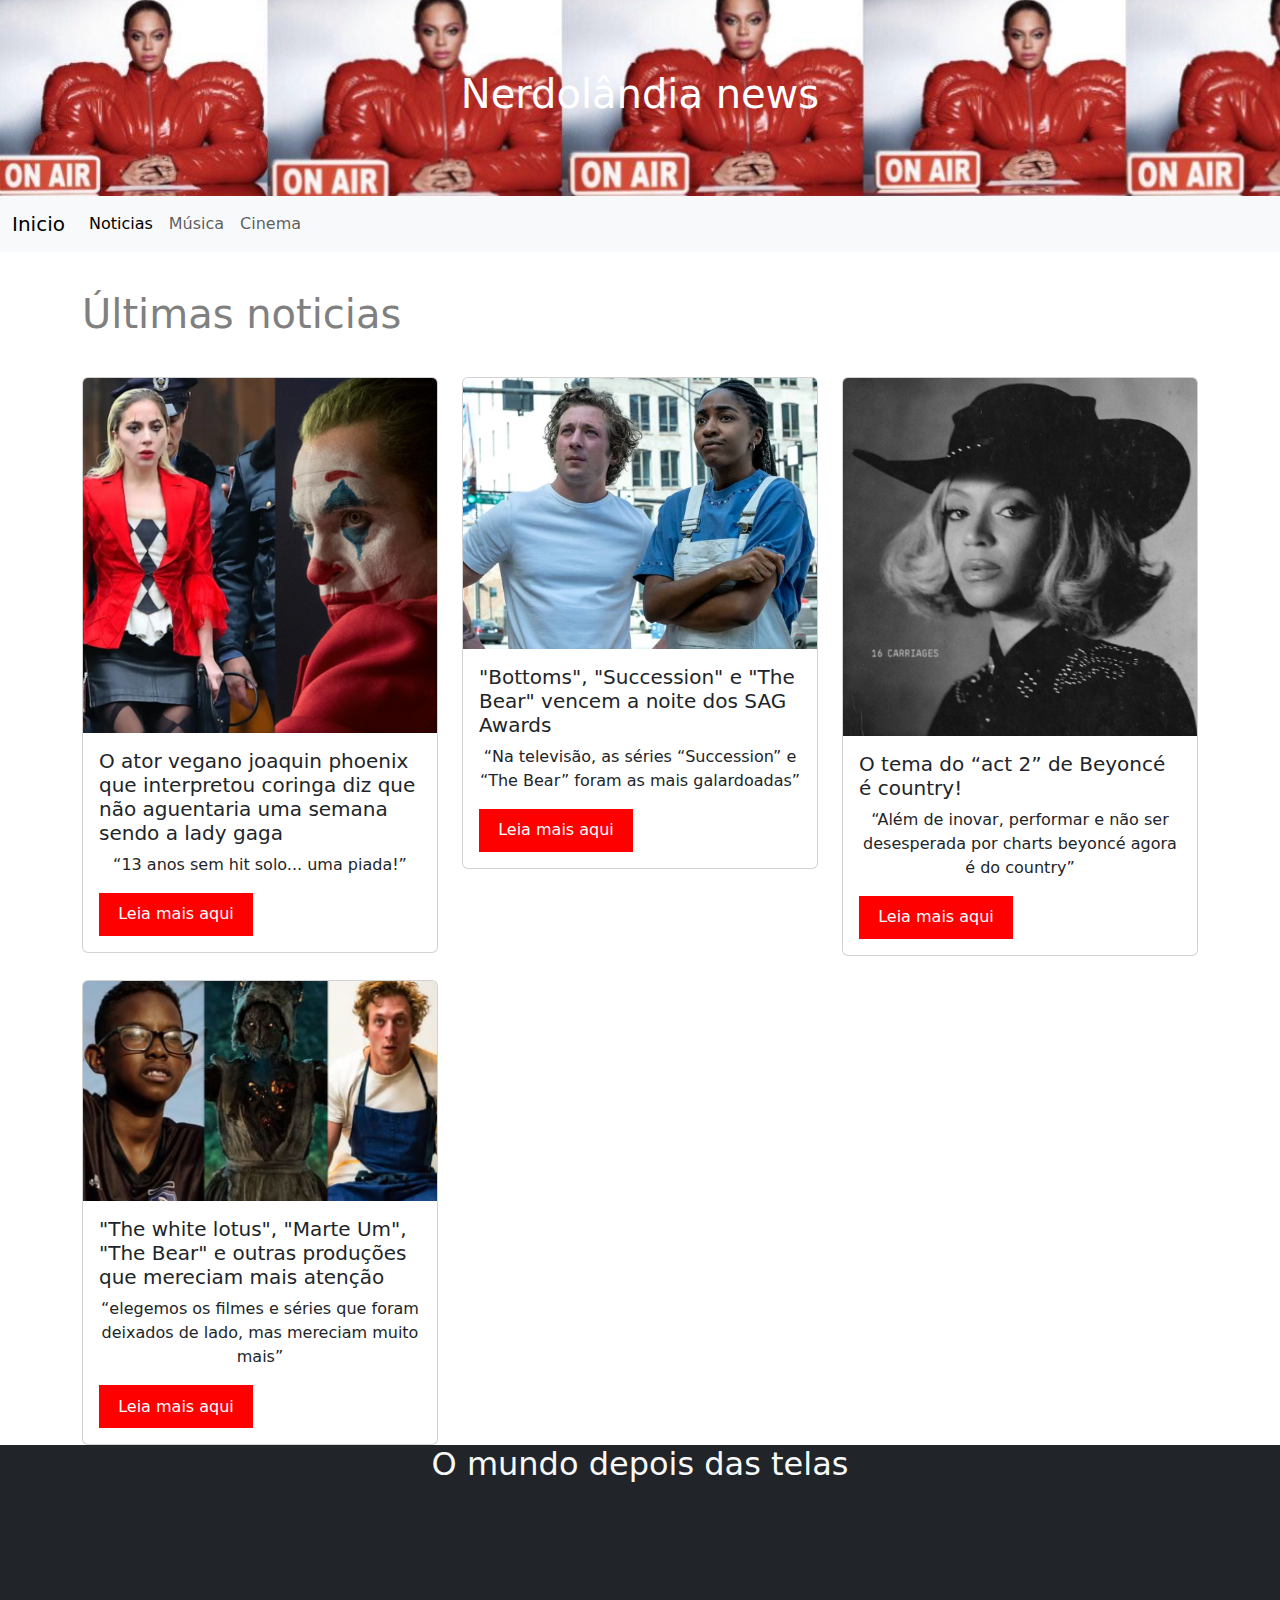
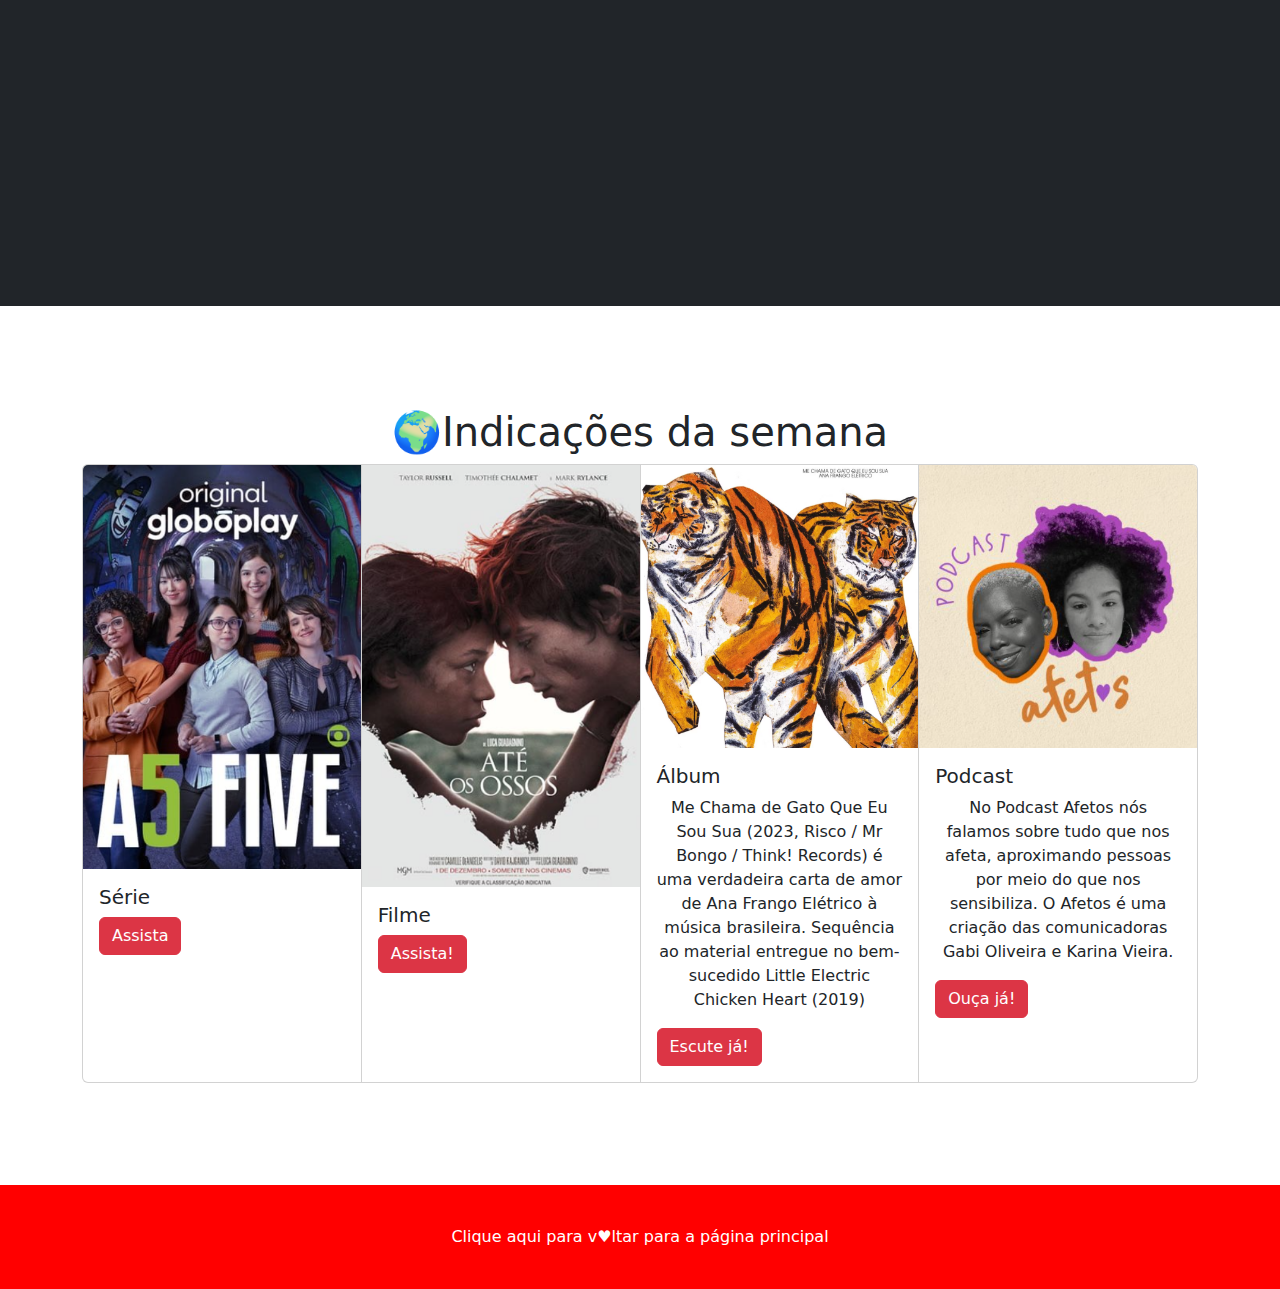
<file: index.html>
<!DOCTYPE html>
<html lang="en">

<head>
    <meta charset="UTF-8">
    <meta name="viewport" content="width=device-width>, initial-scale=1.0">
    <title>Portal Multiverso</title>
    <link rel="stylesheet" href="/css/style.css">
    <link href="https://cdn.jsdelivr.net/npm/bootstrap@5.3.3/dist/css/bootstrap.min.css" rel="stylesheet"
        integrity="sha384-QWTKZyjpPEjISv5WaRU9OFeRpok6YctnYmDr5pNlyT2bRjXh0JMhjY6hW+ALEwIH" crossorigin="anonymous">

</head>

<body>

    <header class="header-banner">
        <h1 class="titulo-principal">Nerdolândia news</h1>
    </header>

    <nav class="navbar navbar-expand-lg bg-body-tertiary">
        <div class="container-fluid">
            <a class="navbar-brand" href="index.html">Inicio</a>
            <button class="navbar-toggler" type="button" data-bs-toggle="collapse" data-bs-target="#navbarNavAltMarkup"
                aria-controls="navbarNavAltMarkup" aria-expanded="false" aria-label="Toggle navigation">
                <span class="navbar-toggler-icon"></span>
            </button>
            <div class="collapse navbar-collapse" id="navbarNavAltMarkup">
                <div class="navbar-nav">
                    <a class="nav-link active" aria-current="page" href="index.html">Noticias</a>
                    <a class="nav-link" href="musica.html">Música</a>
                    <a class="nav-link" href="cinema.html">Cinema</a>
                </div>
            </div>
        </div>
    </nav>

    <main>

        <aside class="container">
            <h1 class="titulo-noticias">Últimas noticias</h1>
        </aside>


        <div class="container">

            <div class="row row-cols-1 row-cols-md-3 g-4">
                <div class="col">
                    <div class="card">
                        <img src="img/gaga.png" class="card-img-top" alt="...">
                        <div class="card-body">
                            <h5 class="card-title">O ator vegano joaquin phoenix que interpretou coringa diz que não
                                aguentaria uma semana sendo a lady gaga </h5>
                            <p class="card-text">“13 anos sem hit solo... uma piada!”</p>
                            <a href="noticia1.html">
                                <button class="btn-sm">Leia mais aqui</button></a>

                        </div>
                    </div>
                </div>

                <div class="col">
                    <div class="card">
                        <img src="img/thebear.png" class="card-img-top" alt="...">
                        <div class="card-body">
                            <h5 class="card-title">"Bottoms", "Succession" e "The Bear" vencem a noite dos SAG Awards
                            </h5>
                            <p class="card-text">“Na televisão, as séries “Succession” e “The Bear” foram as mais
                                galardoadas”</p>
                            <a href="noticia2.html"><button>Leia mais aqui</button></a>

                        </div>
                    </div>
                </div>


                <div class="col">
                    <div class="card">
                        <img src="img/act2.png" class="card-img-top" alt="...">
                        <div class="card-body">
                            <h5 class="card-title">O tema do “act 2” de Beyoncé é country!</h5>
                            <p class="card-text">“Além de inovar, performar e não ser desesperada por charts beyoncé
                                agora é do country”</p>
                            <a href="noticia3.html"><button>Leia mais aqui</button></a>

                        </div>
                    </div>
                </div>


                <div class="col">
                    <div class="card">
                        <img src="img/marteum.png" class="card-img-top" alt="...">
                        <div class="card-body">
                            <h5 class="card-title">"The white lotus", "Marte Um", "The Bear" e outras produções que mereciam mais atenção</h5>
                            <p class="card-text">“elegemos os filmes e séries que foram deixados de lado, mas mereciam muito mais”</p>
                            <a href="noticia4.html"><button>Leia mais aqui</button></a>

                        </div>
                    </div>
                </div>
            </div>
        </div>

        <div class="container-fluid  bg-dark">
            <h2 class="text-center text-light">O mundo depois das telas</h2>
            <div class="iframe-container">
                <iframe width="702" height="395" src="https://www.youtube.com/embed/swWJVBY_1Cc" title="O Mundo Depois de Nós: Telas, Cinismo e o FIM DO MUNDO" frameborder="0" allow="accelerometer; autoplay; clipboard-write; encrypted-media; gyroscope; picture-in-picture; web-share" allowfullscreen></iframe>
            </div>
        </div>

        <section class="container">
            <h1 class="text-center">🌍Indicações da semana</h1>

            <div class="card-group">

                <div class="card" style="width: 18rem;">
                    <img src="/img/as5ve.png" class="card-img-top" alt="...">
                    <div class="card-body">
                        <h5 class="card-title">Série</h5>
                        <a href="https://globoplay.globo.com/as-five/t/XNH9T9JnR8/" class="btn btn-danger">Assista</a>
                    </div>
                </div>

                <div class="card" style="width: 18rem;">
                    <img src="/img/bonesandall.png" class="card-img-top" alt="...">
                    <div class="card-body">
                        <h5 class="card-title">Filme</h5>
                        <a href="https://www.imdb.com/video/vi1343013401/?ref_=tt_vi_i_2" class="btn btn-danger">Assista!</a>
                    </div>
                </div>

                <div class="card" style="width: 18rem;">
                    <img src="/img/anaeletricchicken.png" class="card-img-top" alt="...">
                    <div class="card-body">
                        <h5 class="card-title">Álbum</h5>
                        <p>Me Chama de Gato Que Eu Sou Sua (2023, Risco / Mr Bongo / Think! Records) é uma verdadeira carta de amor de Ana Frango Elétrico à música brasileira. Sequência ao material entregue no bem-sucedido Little Electric Chicken Heart (2019)</p>
                        <a href="https://anafrangoeletrico.bandcamp.com/album/me-chama-de-gato-que-eu-sou-sua" class="btn btn-danger">Escute já!</a>
                    </div>
                </div>

                <div class="card" style="width: 18rem;">
                    <img src="/img/afetos.png" class="card-img-top" alt="...">
                    <div class="card-body">
                        <h5 class="card-title">Podcast</h5>
                        <p>No Podcast Afetos nós falamos sobre tudo que nos afeta, aproximando pessoas por meio do que nos sensibiliza. O Afetos é uma criação das comunicadoras Gabi Oliveira e Karina Vieira.</p>
                        <a href="https://open.spotify.com/show/3cEqpvXRLIyOZXAJTOERBR" class="btn btn-danger">Ouça já!</a>
                    </div>
                </div>
            </div>

        </section>

    </main>

    <footer> <a href="index.html">Clique aqui para v♥ltar para a página principal</a> </footer>

    <script src="https://cdn.jsdelivr.net/npm/bootstrap@5.3.3/dist/js/bootstrap.bundle.min.js"
        integrity="sha384-YvpcrYf0tY3lHB60NNkmXc5s9fDVZLESaAA55NDzOxhy9GkcIdslK1eN7N6jIeHz"
        crossorigin="anonymous"></script>
</body>

</html>
</file>
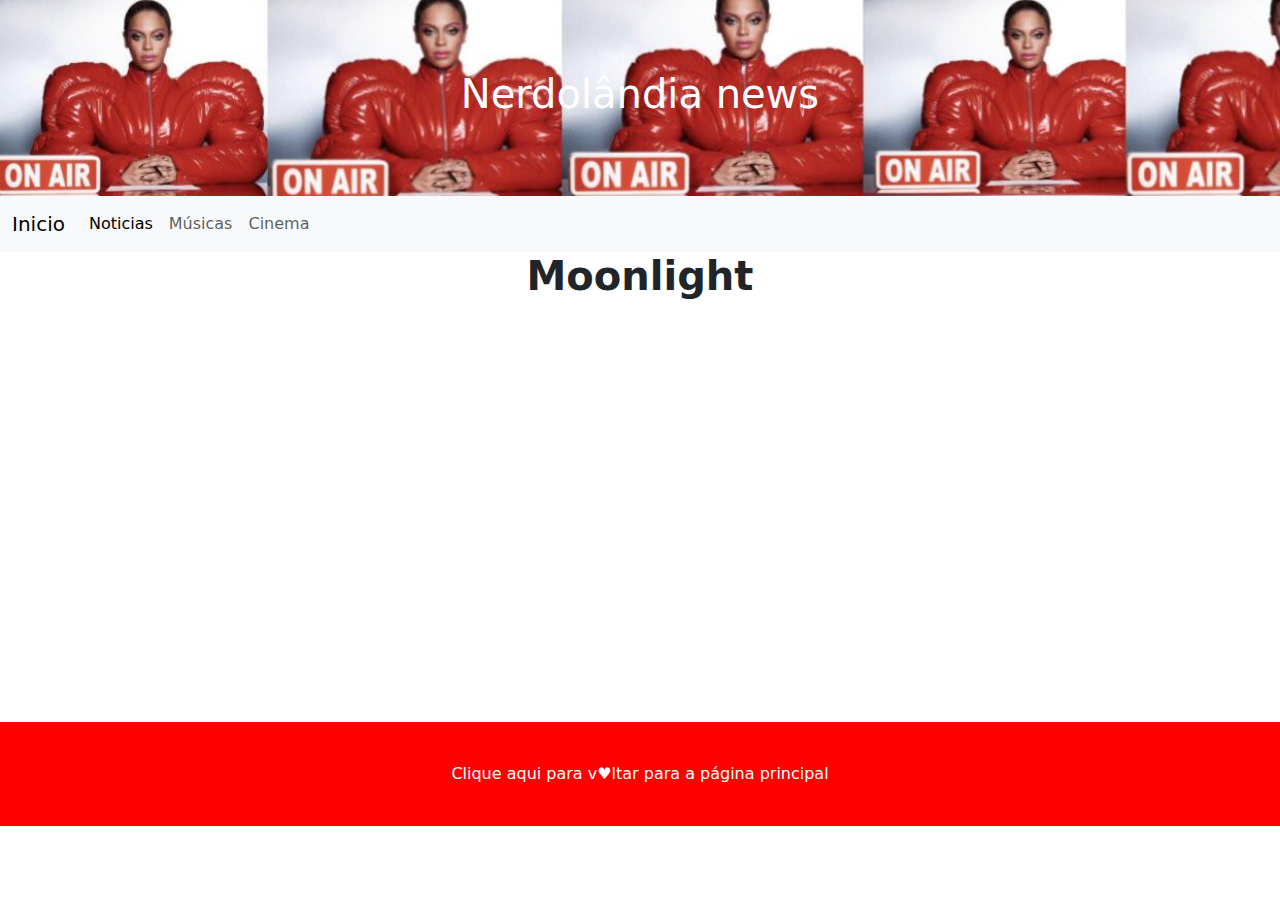
<file: cinema.html>
<!DOCTYPE html>
<html lang="en">
<head>
    <meta charset="UTF-8">
    <meta name="viewport" content="width=device-width, initial-scale=1.0">
    <title>Musica</title>
    <link rel="stylesheet" href="/css/style.css">
    <link href="https://cdn.jsdelivr.net/npm/bootstrap@5.3.3/dist/css/bootstrap.min.css" rel="stylesheet">
</head>
<body>
    <header class="header-banner">
        <h1 class="titulo-principal">Nerdolândia news</h1>
    </header>

    <nav class="navbar navbar-expand-lg bg-body-tertiary">
        <div class="container-fluid">
            <a class="navbar-brand" href="index.html">Inicio</a>
            <button class="navbar-toggler" type="button" data-bs-toggle="collapse" data-bs-target="#navbarNavAltMarkup"
                aria-controls="navbarNavAltMarkup" aria-expanded="false" aria-label="Toggle navigation">
                <span class="navbar-toggler-icon"></span>
            </button>
            <div class="collapse navbar-collapse" id="navbarNavAltMarkup">
                <div class="navbar-nav">
                    <a class="nav-link active" aria-current="page" href="index.html">Noticias</a>
                    <a class="nav-link" href="musica.html">Músicas</a>
                    <a class="nav-link" href="cinema.html">Cinema</a>
                </div>
            </div>
        </div>
    </nav>

    <main class="container">
        <h1 class="text-center fw-bold">Moonlight</h1>
        <div class="iframe-container">
            <iframe width="702" height="395" src="https://www.youtube.com/embed/9NJj12tJzqc" title="Moonlight | Official Trailer HD | A24" frameborder="0" allow="accelerometer; autoplay; clipboard-write; encrypted-media; gyroscope; picture-in-picture; web-share" allowfullscreen></iframe>
        </div>
    </main>


    <footer> <a href="index.html">Clique aqui para v♥ltar para a página principal</a> </footer>
</body>
</html>
</file>
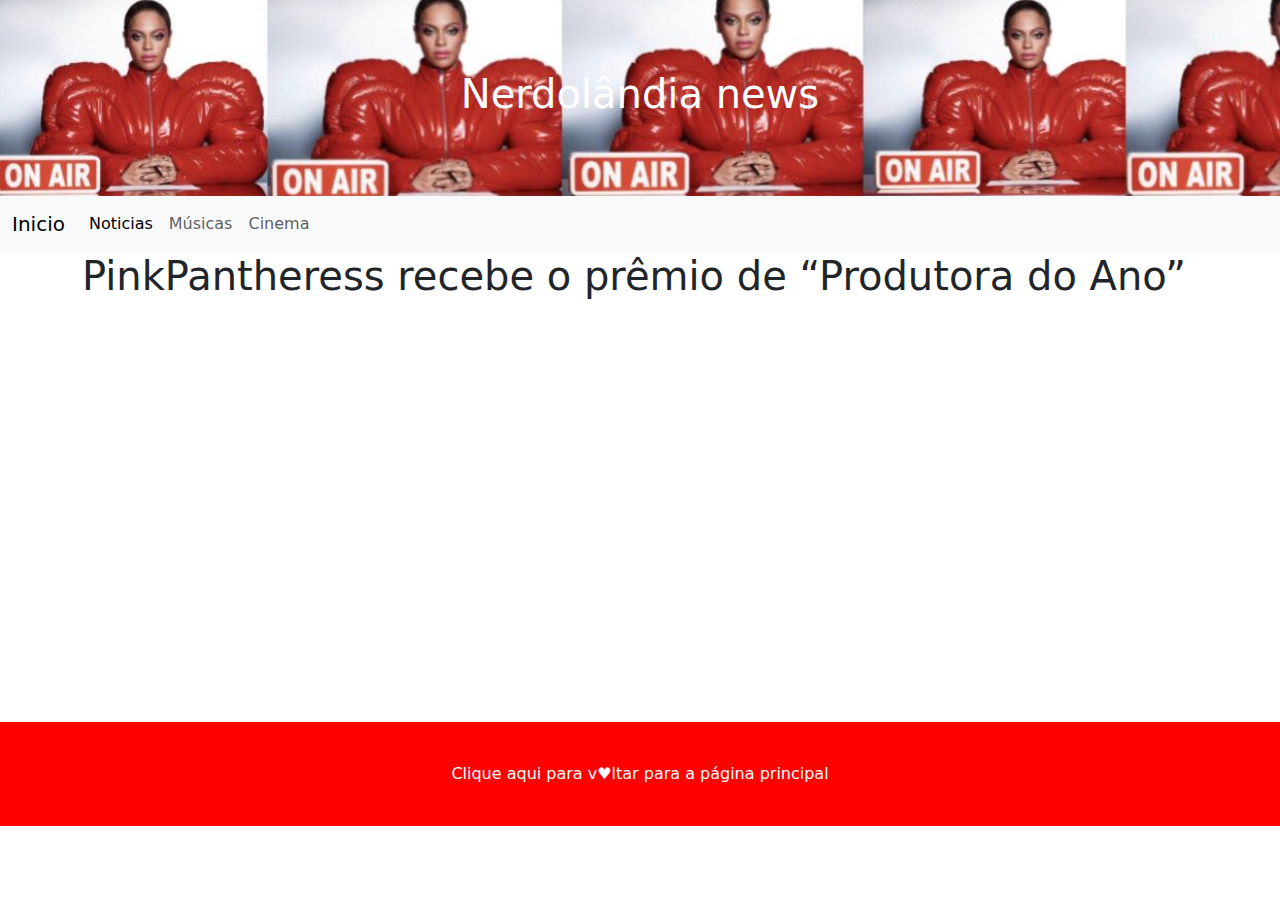
<file: musica.html>
<!DOCTYPE html>
<html lang="en">
<head>
    <meta charset="UTF-8">
    <meta name="viewport" content="width=device-width, initial-scale=1.0">
    <title>Musica</title>
    <link rel="stylesheet" href="/css/style.css">
    <link href="https://cdn.jsdelivr.net/npm/bootstrap@5.3.3/dist/css/bootstrap.min.css" rel="stylesheet">
</head>
<body>
    <header class="header-banner">
        <h1 class="titulo-principal">Nerdolândia news</h1>
    </header>

    <nav class="navbar navbar-expand-lg bg-body-tertiary">
        <div class="container-fluid">
            <a class="navbar-brand" href="index.html">Inicio</a>
            <button class="navbar-toggler" type="button" data-bs-toggle="collapse" data-bs-target="#navbarNavAltMarkup"
                aria-controls="navbarNavAltMarkup" aria-expanded="false" aria-label="Toggle navigation">
                <span class="navbar-toggler-icon"></span>
            </button>
            <div class="collapse navbar-collapse" id="navbarNavAltMarkup">
                <div class="navbar-nav">
                    <a class="nav-link active" aria-current="page" href="index.html">Noticias</a>
                    <a class="nav-link" href="musica.html">Músicas</a>
                    <a class="nav-link" href="cinema.html">Cinema</a>
                </div>
            </div>
        </div>
    </nav>

    <main class="container">
        <h1>PinkPantheress recebe o prêmio de “Produtora do Ano”</h1>
        <div class="iframe-container">
            <iframe width="702" height="395" src="https://www.youtube.com/embed/oftolPu9qp4" title="PinkPantheress, Ice Spice - Boy’s a liar Pt. 2 (Official Video)" frameborder="0" allow="accelerometer; autoplay; clipboard-write; encrypted-media; gyroscope; picture-in-picture; web-share" allowfullscreen></iframe>
        </div>
    </main>


    <footer> <a href="index.html">Clique aqui para v♥ltar para a página principal</a> </footer>
</body>
</html>
</file>
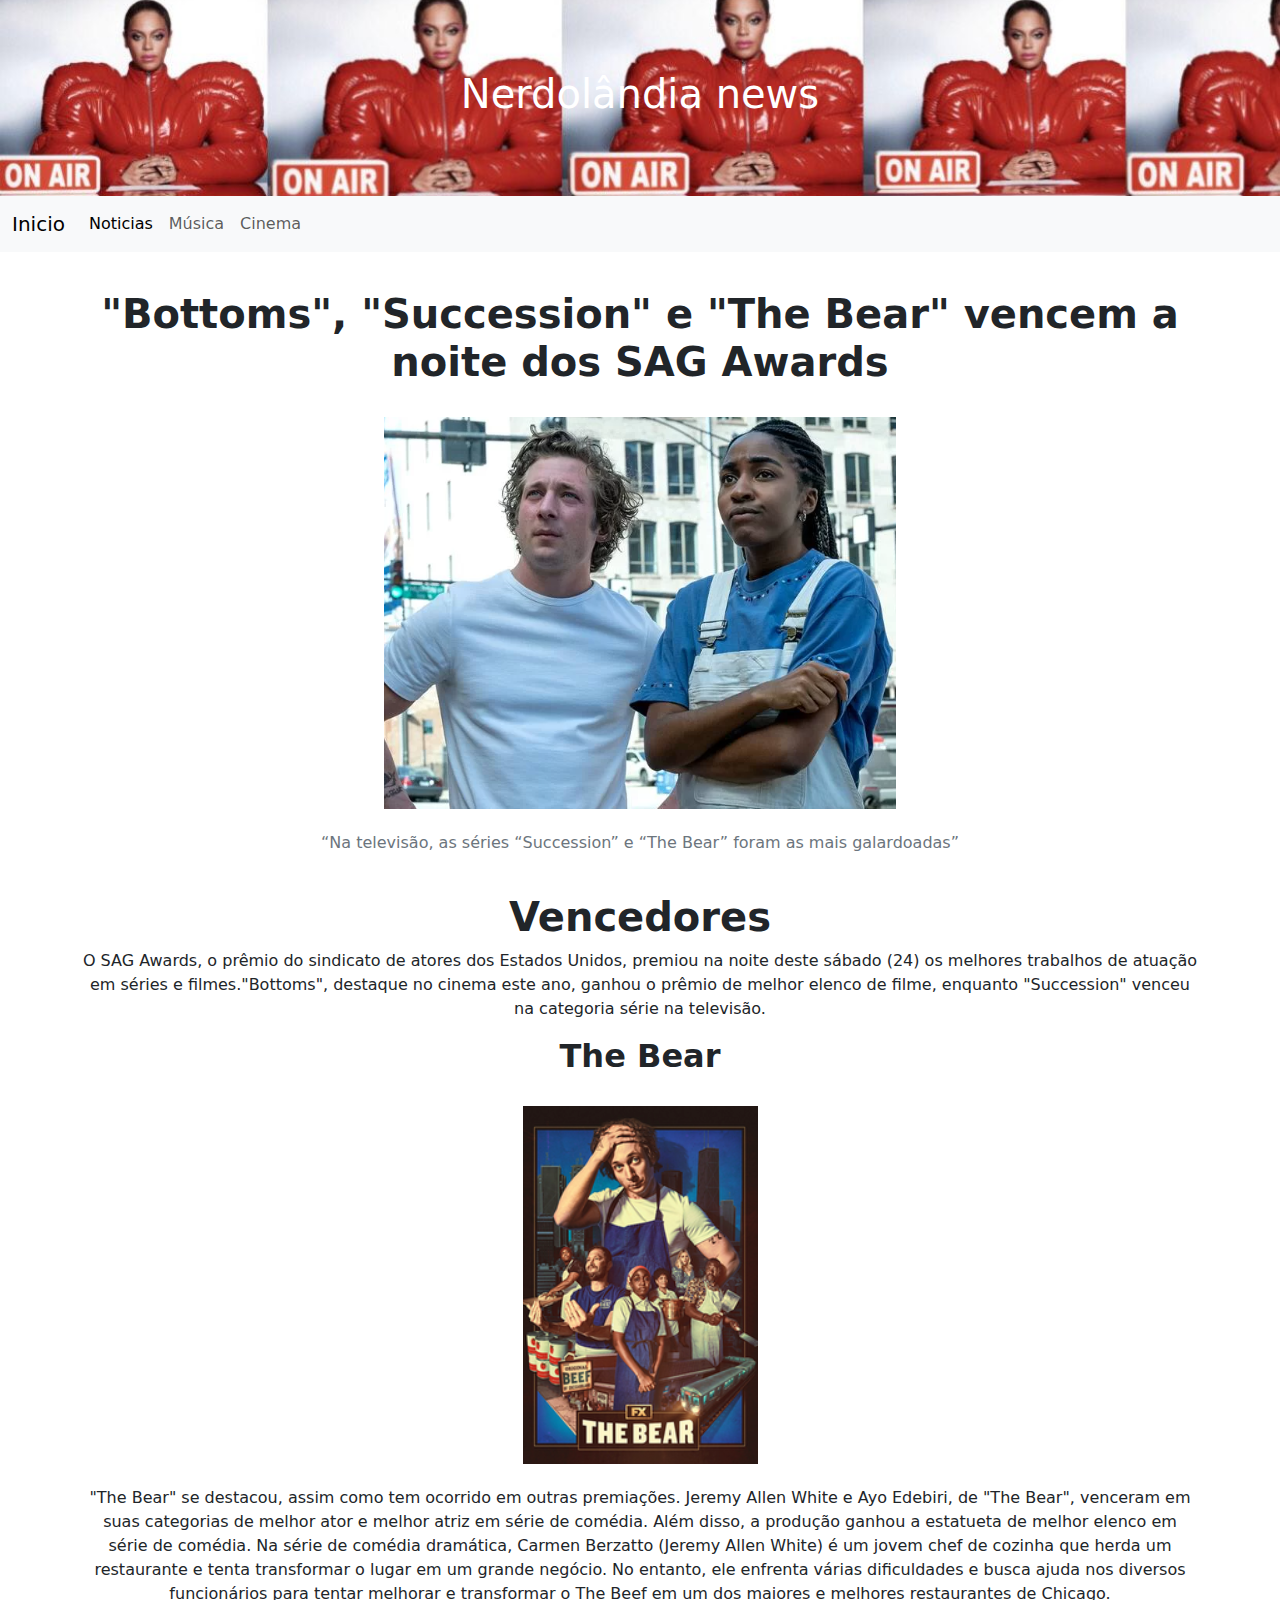
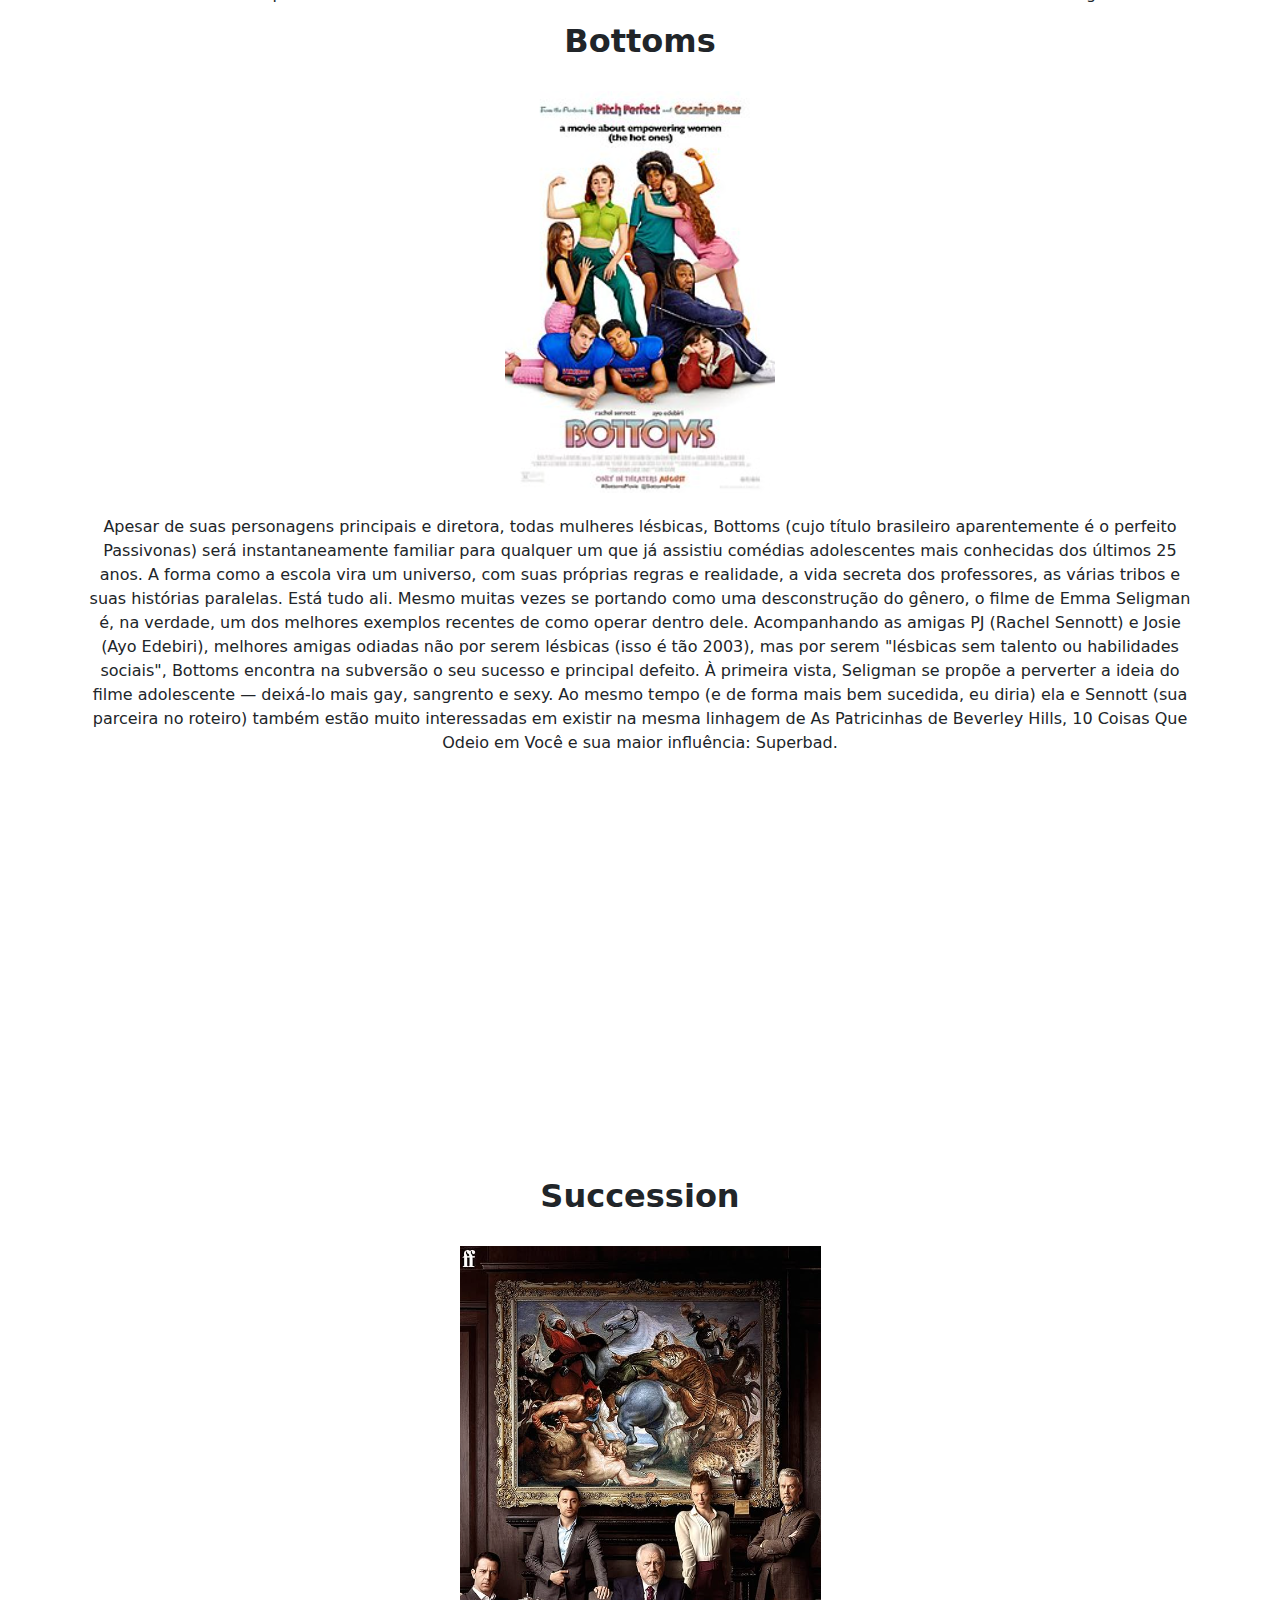
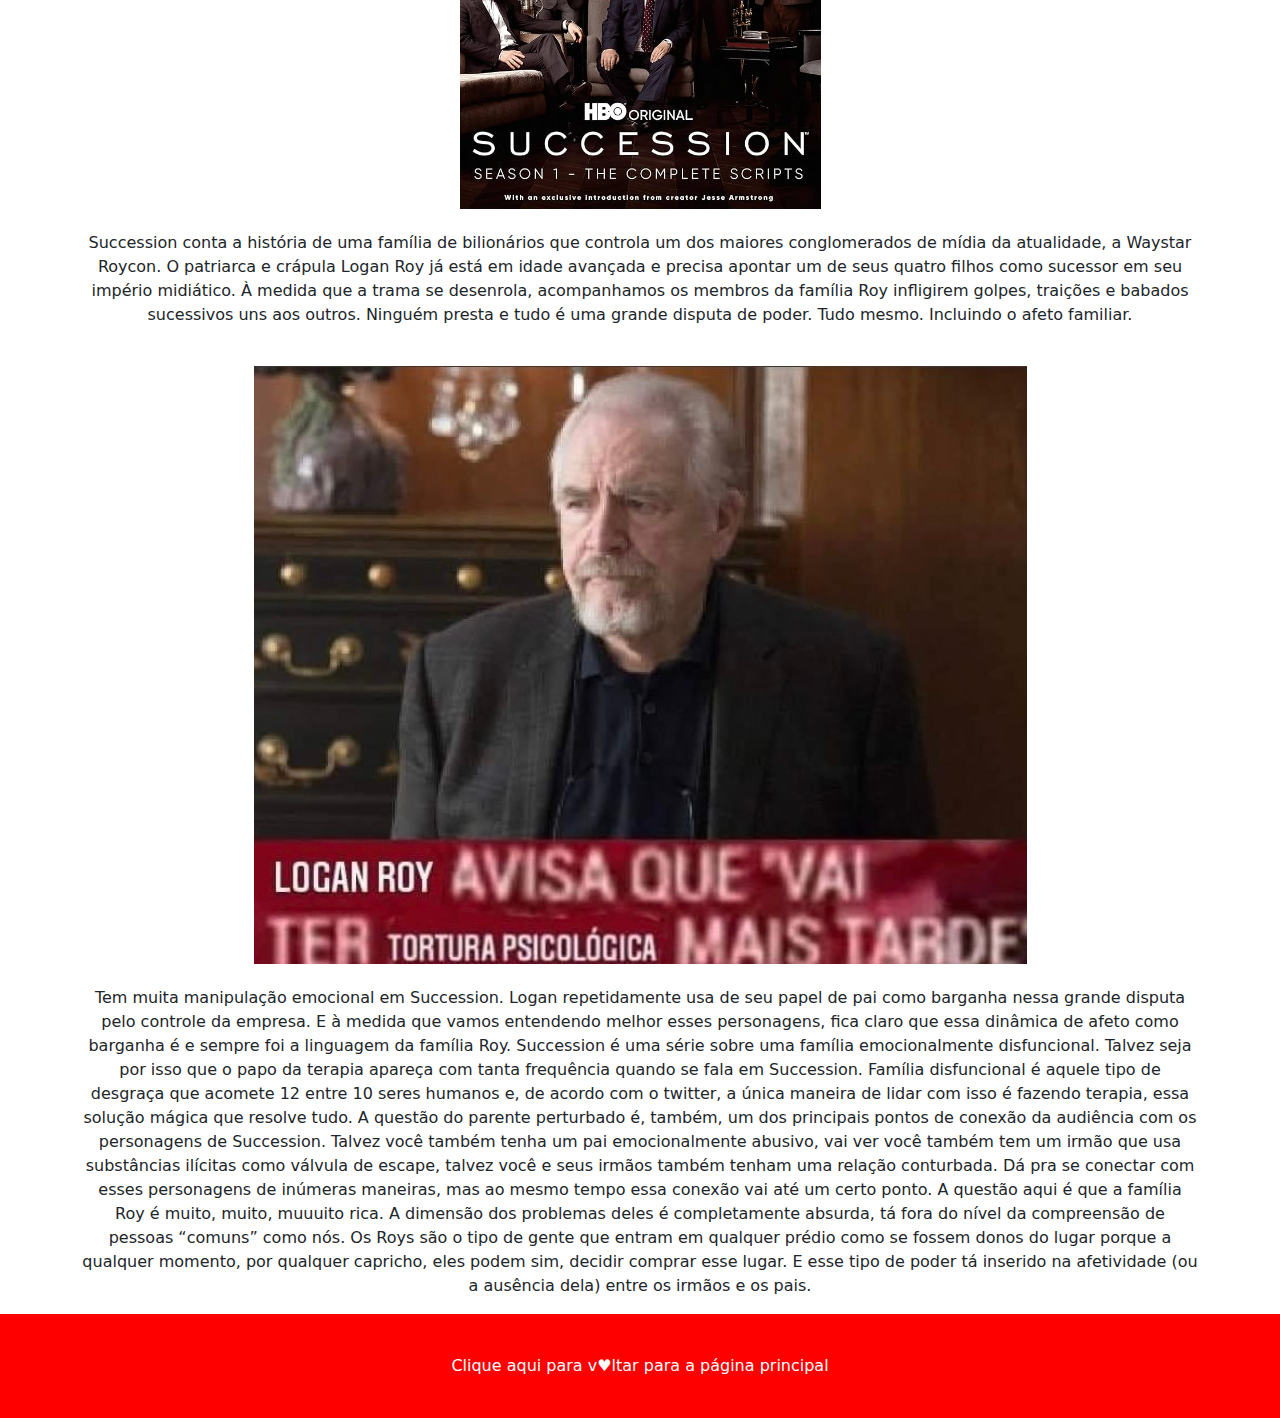
<file: noticia2.html>
<!DOCTYPE html>
<html lang="en">
<head>
    <meta charset="UTF-8">
    <meta name="viewport" content="width=[device-width], initial-scale=1.0">
    <title>"Oppenheimer", "Succession" e "The Bear" vencem a noite dos SAG Awards</title>
    <link rel="stylesheet" href="/css/style.css">
    <link href="https://cdn.jsdelivr.net/npm/bootstrap@5.3.3/dist/css/bootstrap.min.css" rel="stylesheet"
    integrity="sha384-QWTKZyjpPEjISv5WaRU9OFeRpok6YctnYmDr5pNlyT2bRjXh0JMhjY6hW+ALEwIH" crossorigin="anonymous">

</head>
<body>
    <header class="header-banner">
        <h1 class="titulo-principal">Nerdolândia news</h1>
    </header>

    <nav class="navbar navbar-expand-lg bg-body-tertiary">
        <div class="container-fluid">
            <a class="navbar-brand" href="index.html">Inicio</a>
            <button class="navbar-toggler" type="button" data-bs-toggle="collapse" data-bs-target="#navbarNavAltMarkup"
                aria-controls="navbarNavAltMarkup" aria-expanded="false" aria-label="Toggle navigation">
                <span class="navbar-toggler-icon"></span>
            </button>
            <div class="collapse navbar-collapse" id="navbarNavAltMarkup">
                <div class="navbar-nav">
                    <a class="nav-link active" aria-current="page" href="index.html">Noticias</a>
                    <a class="nav-link" href="musica.html">Música</a>
                    <a class="nav-link" href="cinema.html">Cinema</a>
                </div>
            </div>
        </div>
    </nav>

    <aside class="container">
        <h1 class="text-center fw-bold">"Bottoms", "Succession" e "The Bear" vencem a noite dos SAG Awards</h1>
        <div class="coringa-image">
            <img src="img/thebear.png">
        </div>
        <p class="text-center text-secondary">“Na televisão, as séries “Succession” e “The Bear” foram as mais galardoadas”</p>
    </aside>

    <main class="container">
        <div>
            <h1 class="text-center fw-bold">Vencedores</h1>
            <p>O SAG Awards, o prêmio do sindicato de atores dos Estados Unidos, premiou na noite deste sábado (24) os melhores trabalhos de atuação em séries e filmes."Bottoms", destaque no cinema este ano, ganhou o prêmio de melhor elenco de filme, enquanto "Succession" venceu na categoria série na televisão.</p>
        </div>

        <div>
            <h2 class="text-center fw-bold">The Bear</h2>
            <div class="coringa-image">
                <img src="img/tbear.png">
            </div>
            <p class="text-center">"The Bear" se destacou, assim como tem ocorrido em outras premiações. Jeremy Allen White e Ayo Edebiri, de "The Bear", venceram em suas categorias de melhor ator e melhor atriz em série de comédia. Além disso, a produção ganhou a estatueta de melhor elenco em série de comédia.
                Na série de comédia dramática, Carmen Berzatto (Jeremy Allen White) é um jovem chef de cozinha que herda um restaurante e tenta transformar o lugar em um grande negócio. No entanto, ele enfrenta várias dificuldades e busca ajuda nos diversos funcionários para tentar melhorar e transformar o The Beef em um dos maiores e melhores restaurantes de Chicago.
            </p>
        </div>

        <div>
            <h2 class="text-center fw-bold">Bottoms</h2>
            <div class="coringa-image">
                <img src="img/bottoms.png">
            </div>
                <p class="text-center">Apesar de suas personagens principais e diretora, todas mulheres lésbicas, Bottoms (cujo título brasileiro aparentemente é o perfeito Passivonas) será instantaneamente familiar para qualquer um que já assistiu comédias adolescentes mais conhecidas dos últimos 25 anos. A forma como a escola vira um universo, com suas próprias regras e realidade, a vida secreta dos professores, as várias tribos e suas histórias paralelas. Está tudo ali. Mesmo muitas vezes se portando como uma desconstrução do gênero, o filme de Emma Seligman é, na verdade, um dos melhores exemplos recentes de como operar dentro dele.
                Acompanhando as amigas PJ (Rachel Sennott) e Josie (Ayo Edebiri), melhores amigas odiadas não por serem lésbicas (isso é tão 2003), mas por serem "lésbicas sem talento ou habilidades sociais", Bottoms encontra na subversão o seu sucesso e principal defeito. À primeira vista, Seligman se propõe a perverter a ideia do filme adolescente — deixá-lo mais gay, sangrento e sexy. Ao mesmo tempo (e de forma mais bem sucedida, eu diria) ela e Sennott (sua parceira no roteiro) também estão muito interessadas em existir na mesma linhagem de As Patricinhas de Beverley Hills, 10 Coisas Que Odeio em Você e sua maior influência: Superbad.
            </p>
            <div class="iframe-container">
                <iframe width="702" height="395" src="https://www.youtube.com/embed/vH5NAahf76s" title="BOTTOMS | Official Red Band Trailer" frameborder="0" allow="accelerometer; autoplay; clipboard-write; encrypted-media; gyroscope; picture-in-picture; web-share" allowfullscreen></iframe>
            </div>
        </div>

        <div>
            <h2 class="text-center fw-bold">Succession</h2>
            <div class="coringa-image">
                <img src="img/succession.png">
            </div>
            <p class="text-center">Succession conta a história de uma família de bilionários que controla um dos maiores conglomerados de mídia da atualidade, a Waystar Roycon. O patriarca e crápula Logan Roy já está em idade avançada e precisa apontar um de seus quatro filhos como sucessor em seu império midiático. À medida que a trama se desenrola, acompanhamos os membros da família Roy infligirem golpes, traições e babados sucessivos uns aos outros. Ninguém presta e tudo é uma grande disputa de poder. Tudo mesmo. Incluindo o afeto familiar.</p>
            <div class="coringa-image">
                <img src="img/logan.jpg">
            </div>
            <p>Tem muita manipulação emocional em Succession. Logan repetidamente usa de seu papel de pai como barganha nessa grande disputa pelo controle da empresa. E à medida que vamos entendendo melhor esses personagens, fica claro que essa dinâmica de afeto como barganha é e sempre foi a linguagem da família Roy. Succession é uma série sobre uma família emocionalmente disfuncional.
                Talvez seja por isso que o papo da terapia apareça com tanta frequência quando se fala em Succession. Família disfuncional é aquele tipo de desgraça que acomete 12 entre 10 seres humanos e, de acordo com o twitter, a única maneira de lidar com isso é fazendo terapia, essa solução mágica que resolve tudo. 
            A questão do parente perturbado é, também, um dos principais pontos de conexão da audiência com os personagens de Succession. Talvez você também tenha um pai emocionalmente abusivo, vai ver você também tem um irmão que usa substâncias ilícitas como válvula de escape, talvez você e seus irmãos também tenham uma relação conturbada. Dá pra se conectar com esses personagens de inúmeras maneiras, mas ao mesmo tempo essa conexão vai até um certo ponto.

            A questão aqui é que a família Roy é muito, muito, muuuito rica. A dimensão dos problemas deles é completamente absurda, tá fora do nível da compreensão de pessoas “comuns” como nós. Os Roys são o tipo de gente que entram em qualquer prédio como se fossem donos do lugar porque a qualquer momento, por qualquer capricho, eles podem sim, decidir comprar esse lugar. E esse tipo de poder tá inserido na afetividade (ou a ausência dela) entre os irmãos e os pais. 
            </p>
        </div>
    </main>
    
    <footer> <a href="index.html">Clique aqui para v♥ltar para a página principal</a> </footer>
</body>
</html>
</file>
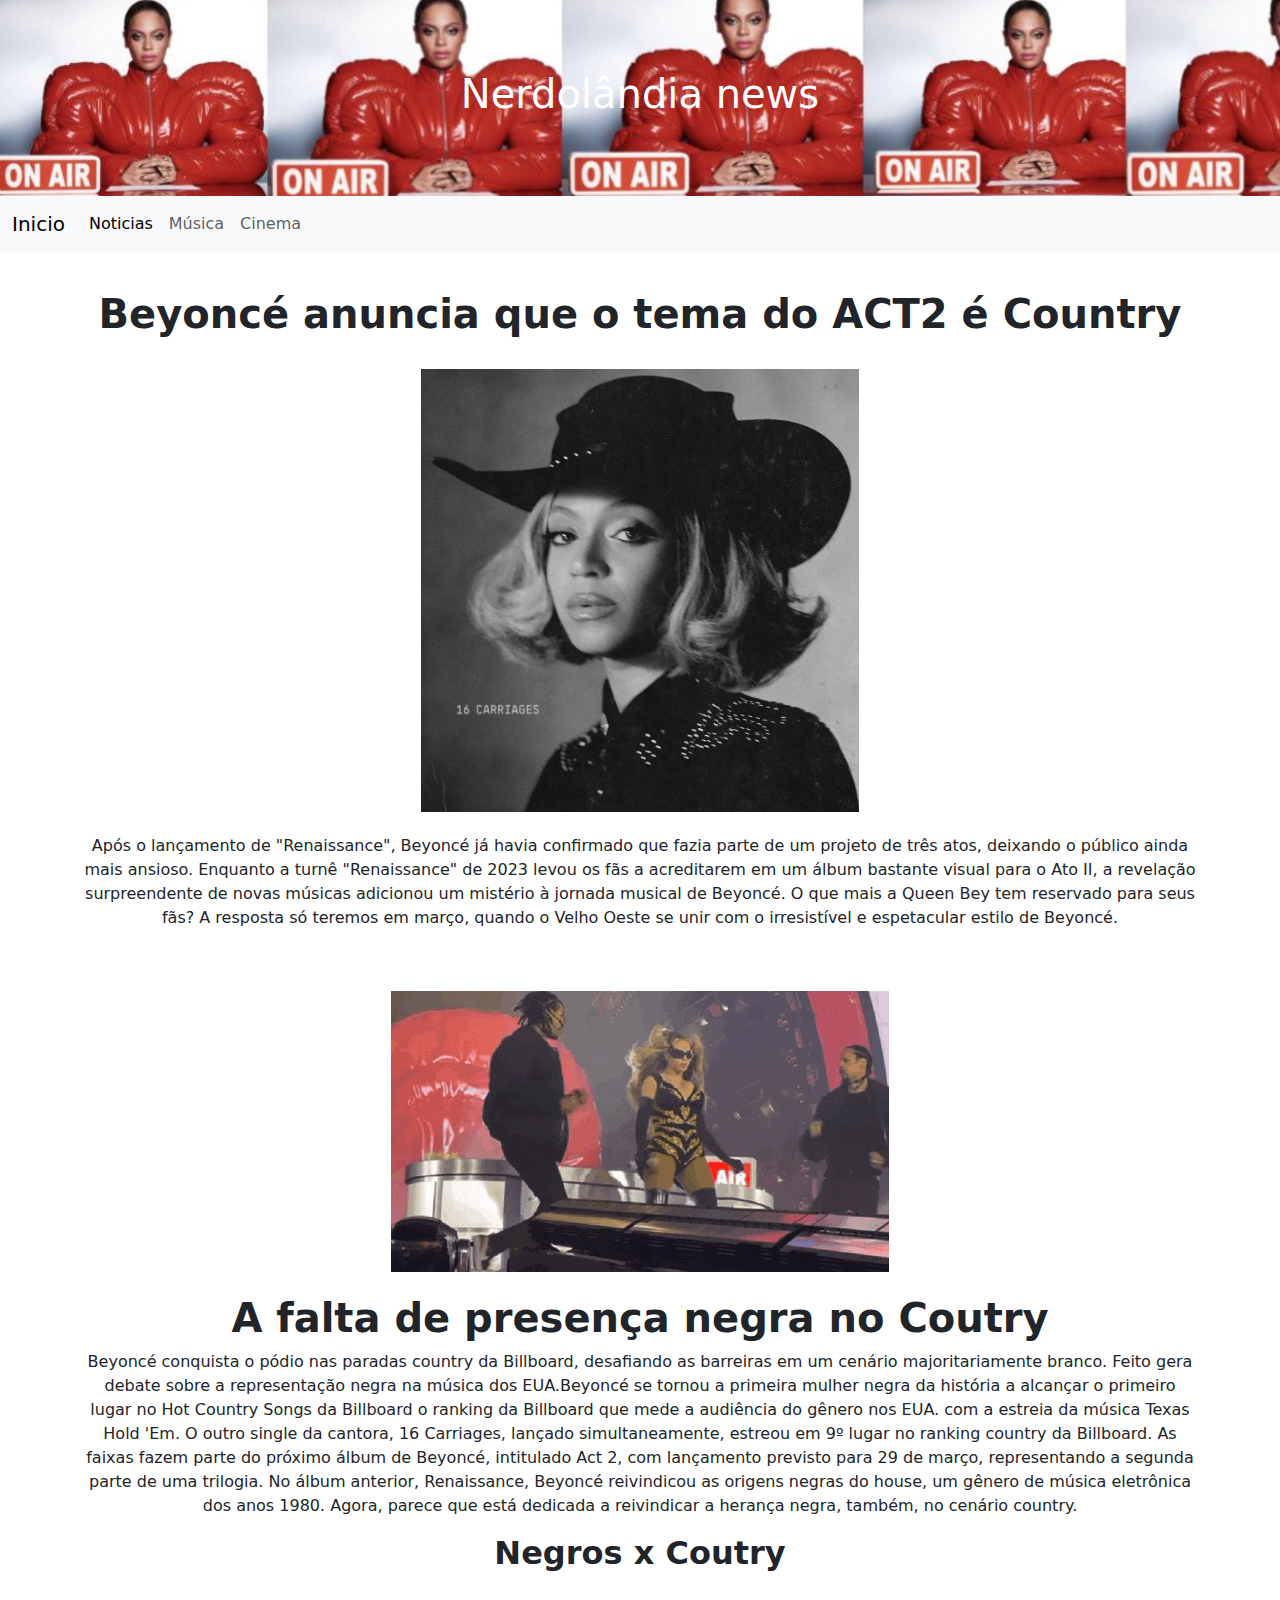
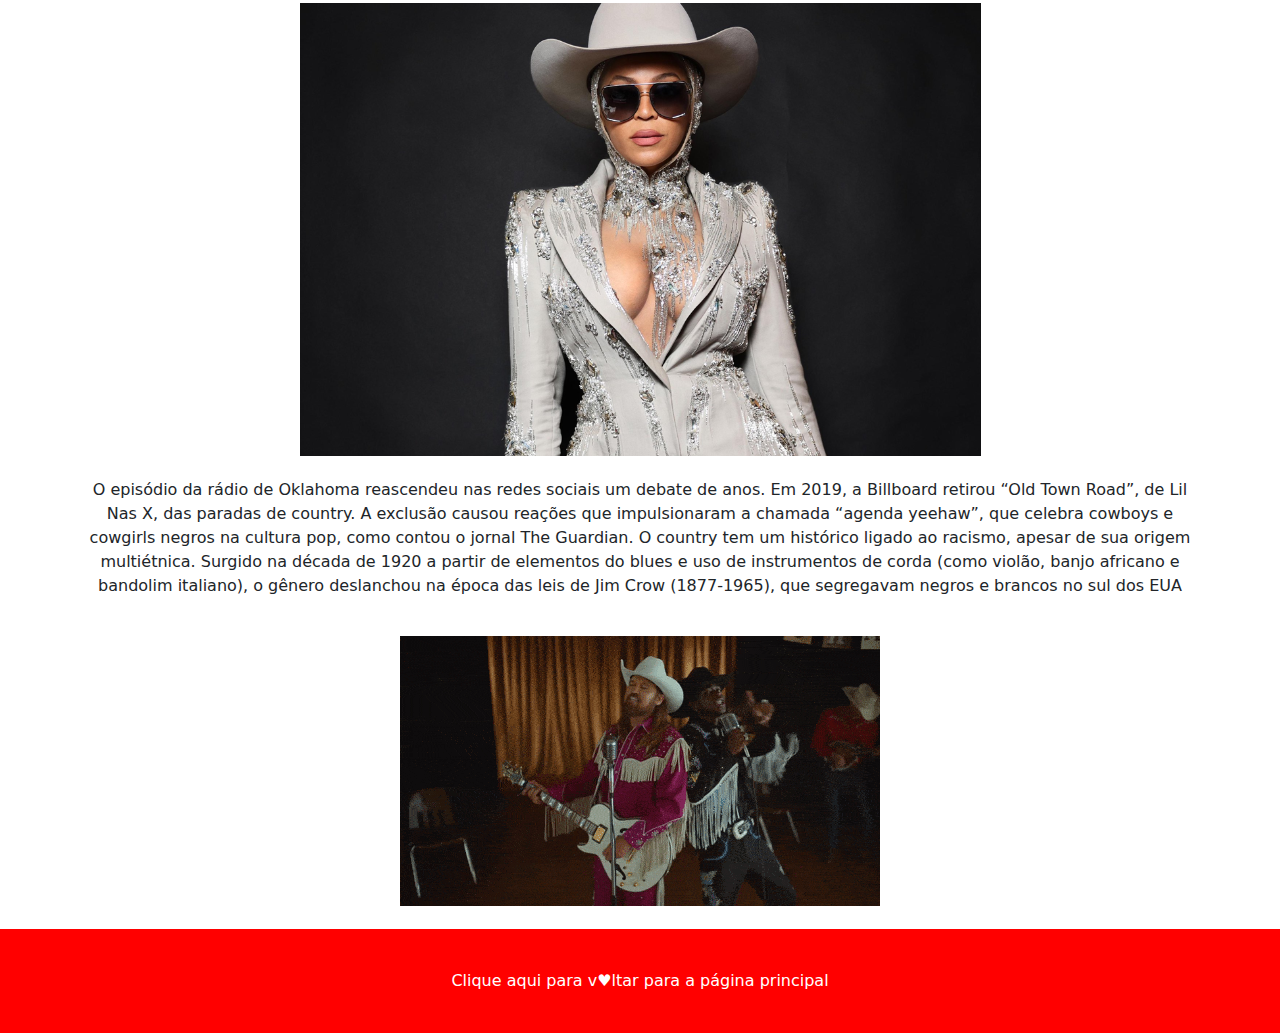
<file: noticia3.html>
<!DOCTYPE html>
<html lang="en">
<head>
    <meta charset="UTF-8">
    <meta name="viewport" content="width=[device-width], initial-scale=1.0">
    <title>Beyoncé e o segundo ato</title>
    <link rel="stylesheet" href="/css/style.css">
    <link href="https://cdn.jsdelivr.net/npm/bootstrap@5.3.3/dist/css/bootstrap.min.css" rel="stylesheet"
    integrity="sha384-QWTKZyjpPEjISv5WaRU9OFeRpok6YctnYmDr5pNlyT2bRjXh0JMhjY6hW+ALEwIH" crossorigin="anonymous">

</head>
<body>
    <header class="header-banner">
        <h1 class="titulo-principal">Nerdolândia news</h1>
    </header>

    <nav class="navbar navbar-expand-lg bg-body-tertiary">
        <div class="container-fluid">
            <a class="navbar-brand" href="index.html">Inicio</a>
            <button class="navbar-toggler" type="button" data-bs-toggle="collapse" data-bs-target="#navbarNavAltMarkup"
                aria-controls="navbarNavAltMarkup" aria-expanded="false" aria-label="Toggle navigation">
                <span class="navbar-toggler-icon"></span>
            </button>
            <div class="collapse navbar-collapse" id="navbarNavAltMarkup">
                <div class="navbar-nav">
                    <a class="nav-link active" aria-current="page" href="index.html">Noticias</a>
                    <a class="nav-link" href="musica.html">Música</a>
                    <a class="nav-link" href="cinema.html">Cinema</a>
                </div>
            </div>
        </div>
    </nav>

    <aside class="container">
        <h1 class="text-center fw-bold">Beyoncé anuncia que o tema do ACT2 é Country </h1>
        <div class="coringa-image">
            <img src="img/act2.png">
        </div>
        <p>Após o lançamento de "Renaissance", Beyoncé já havia confirmado que fazia parte de um projeto de três atos, deixando o público ainda mais ansioso. Enquanto a turnê "Renaissance" de 2023 levou os fãs a acreditarem em um álbum bastante visual para o Ato II, a revelação surpreendente de novas músicas adicionou um mistério à jornada musical de Beyoncé. O que mais a Queen Bey tem reservado para seus fãs? A resposta só teremos em março, quando o Velho Oeste se unir com o irresistível e espetacular estilo de Beyoncé.</p>
    </aside>

    <main class="container">
        <div class="coringa-image">
            <img src="img/americanhasaproblem.gif">
        </div>
        <h1 class="text-center fw-bold">A falta de presença negra no Coutry</h1>
        <p>Beyoncé conquista o pódio nas paradas country da Billboard, desafiando as barreiras em um cenário majoritariamente branco. Feito gera debate sobre a representação negra na música dos EUA.Beyoncé se tornou a primeira mulher negra da história a alcançar o primeiro lugar no Hot Country Songs da Billboard o ranking da Billboard que mede a audiência do gênero nos EUA.

            com a estreia da música Texas Hold 'Em. O outro single da cantora, 16 Carriages, lançado simultaneamente, estreou em 9º lugar no ranking country da Billboard.
            
            As faixas fazem parte do próximo álbum de Beyoncé, intitulado Act 2, com lançamento previsto para 29 de março, representando a segunda parte de uma trilogia. No álbum anterior, Renaissance, Beyoncé reivindicou as origens negras do house, um gênero de música eletrônica dos anos 1980. Agora, parece que está dedicada a reivindicar a herança negra, também, no cenário country.</p>

        <h2 class="text-center fw-bold">Negros x Coutry</h2>
        <div class="coringa-image">
            <img src="img/bey2.png">
        </div>
        <p>O episódio da rádio de Oklahoma reascendeu nas redes sociais um debate de anos. Em 2019, a Billboard retirou “Old Town Road”, de Lil Nas X, das paradas de country. A exclusão causou reações que impulsionaram a chamada “agenda yeehaw”, que celebra cowboys e cowgirls negros na cultura pop, como contou o jornal The Guardian.
            O country tem um histórico ligado ao racismo, apesar de sua origem multiétnica. Surgido na década de 1920 a partir de elementos do blues e uso de instrumentos de corda (como violão, banjo africano e bandolim italiano), o gênero deslanchou na época das leis de Jim Crow (1877-1965), que segregavam negros e brancos no sul dos EUA</p>
            <div class="coringa-image">
                <img src="img/nasx.gif">
            </div>
            
    </main>
    
    <footer><a href="index.html">Clique aqui para v♥ltar para a página principal</a></footer>
</body>
</html>
</file>
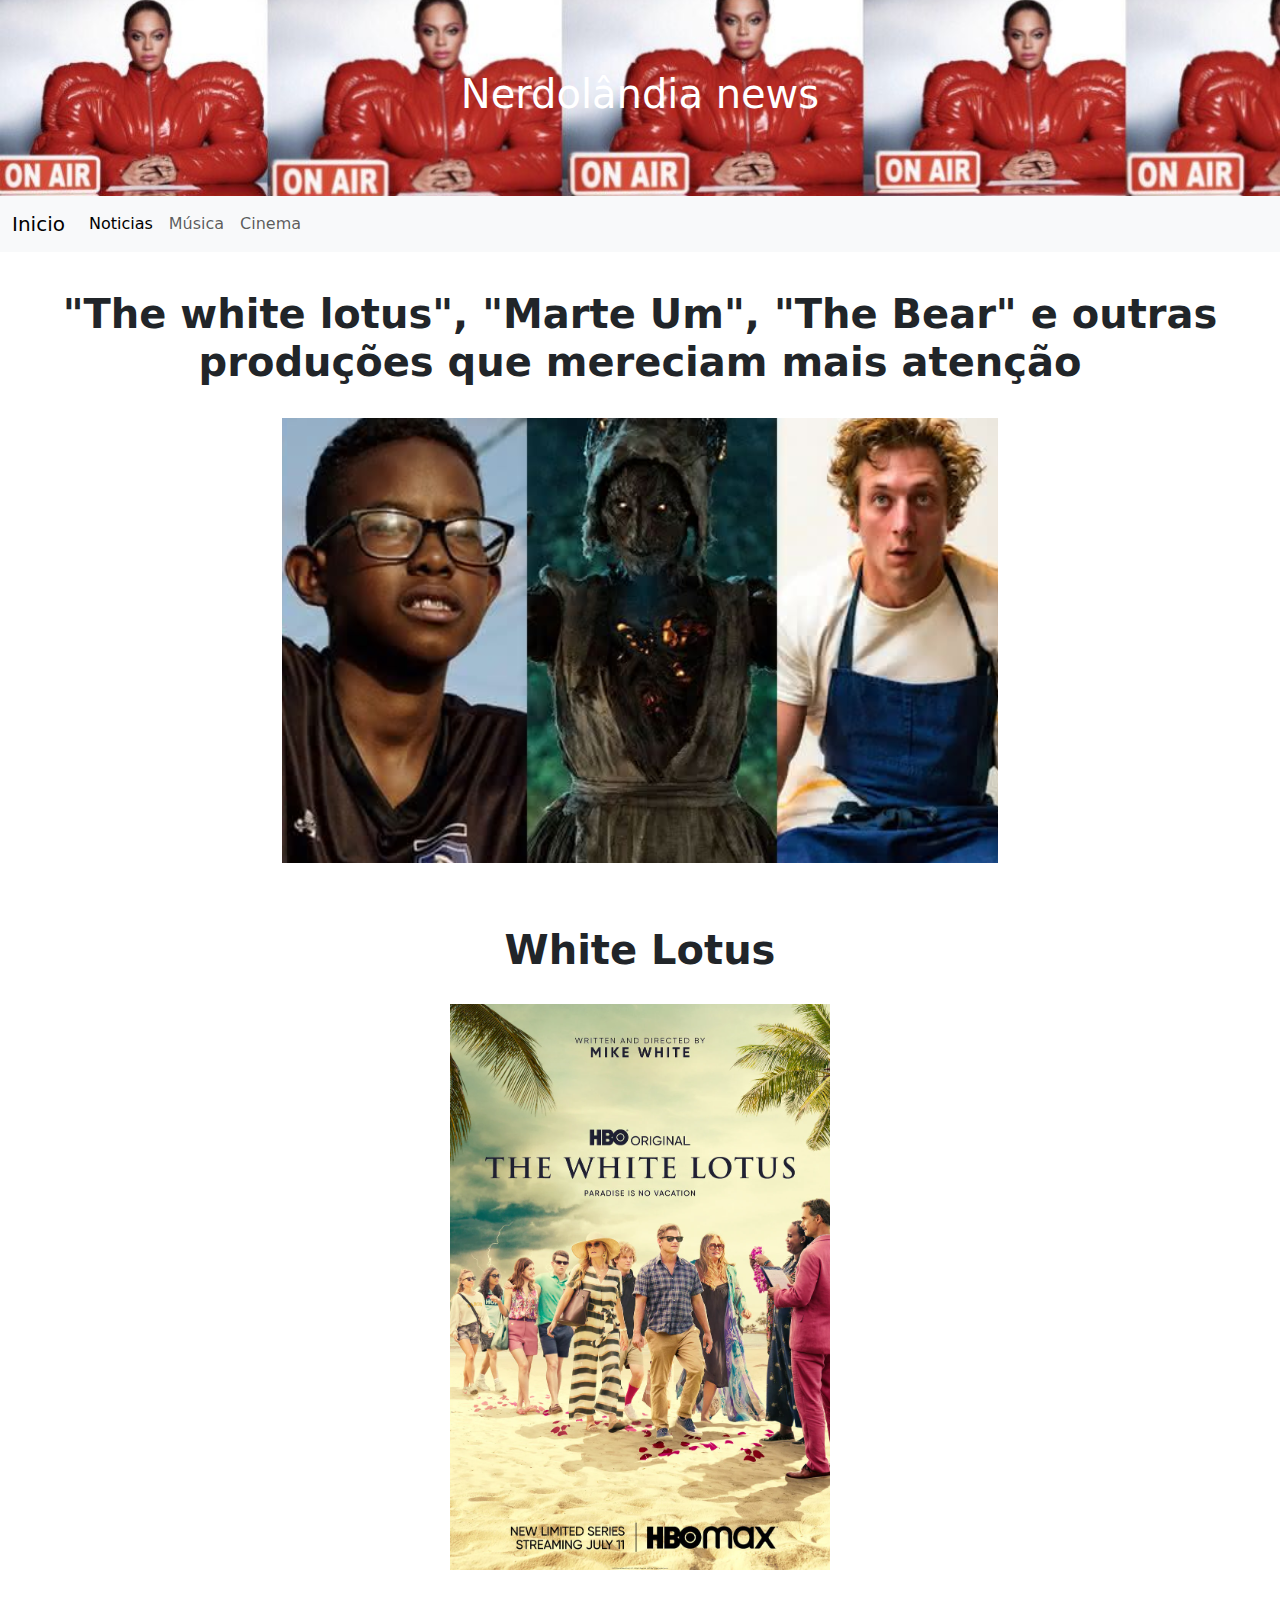
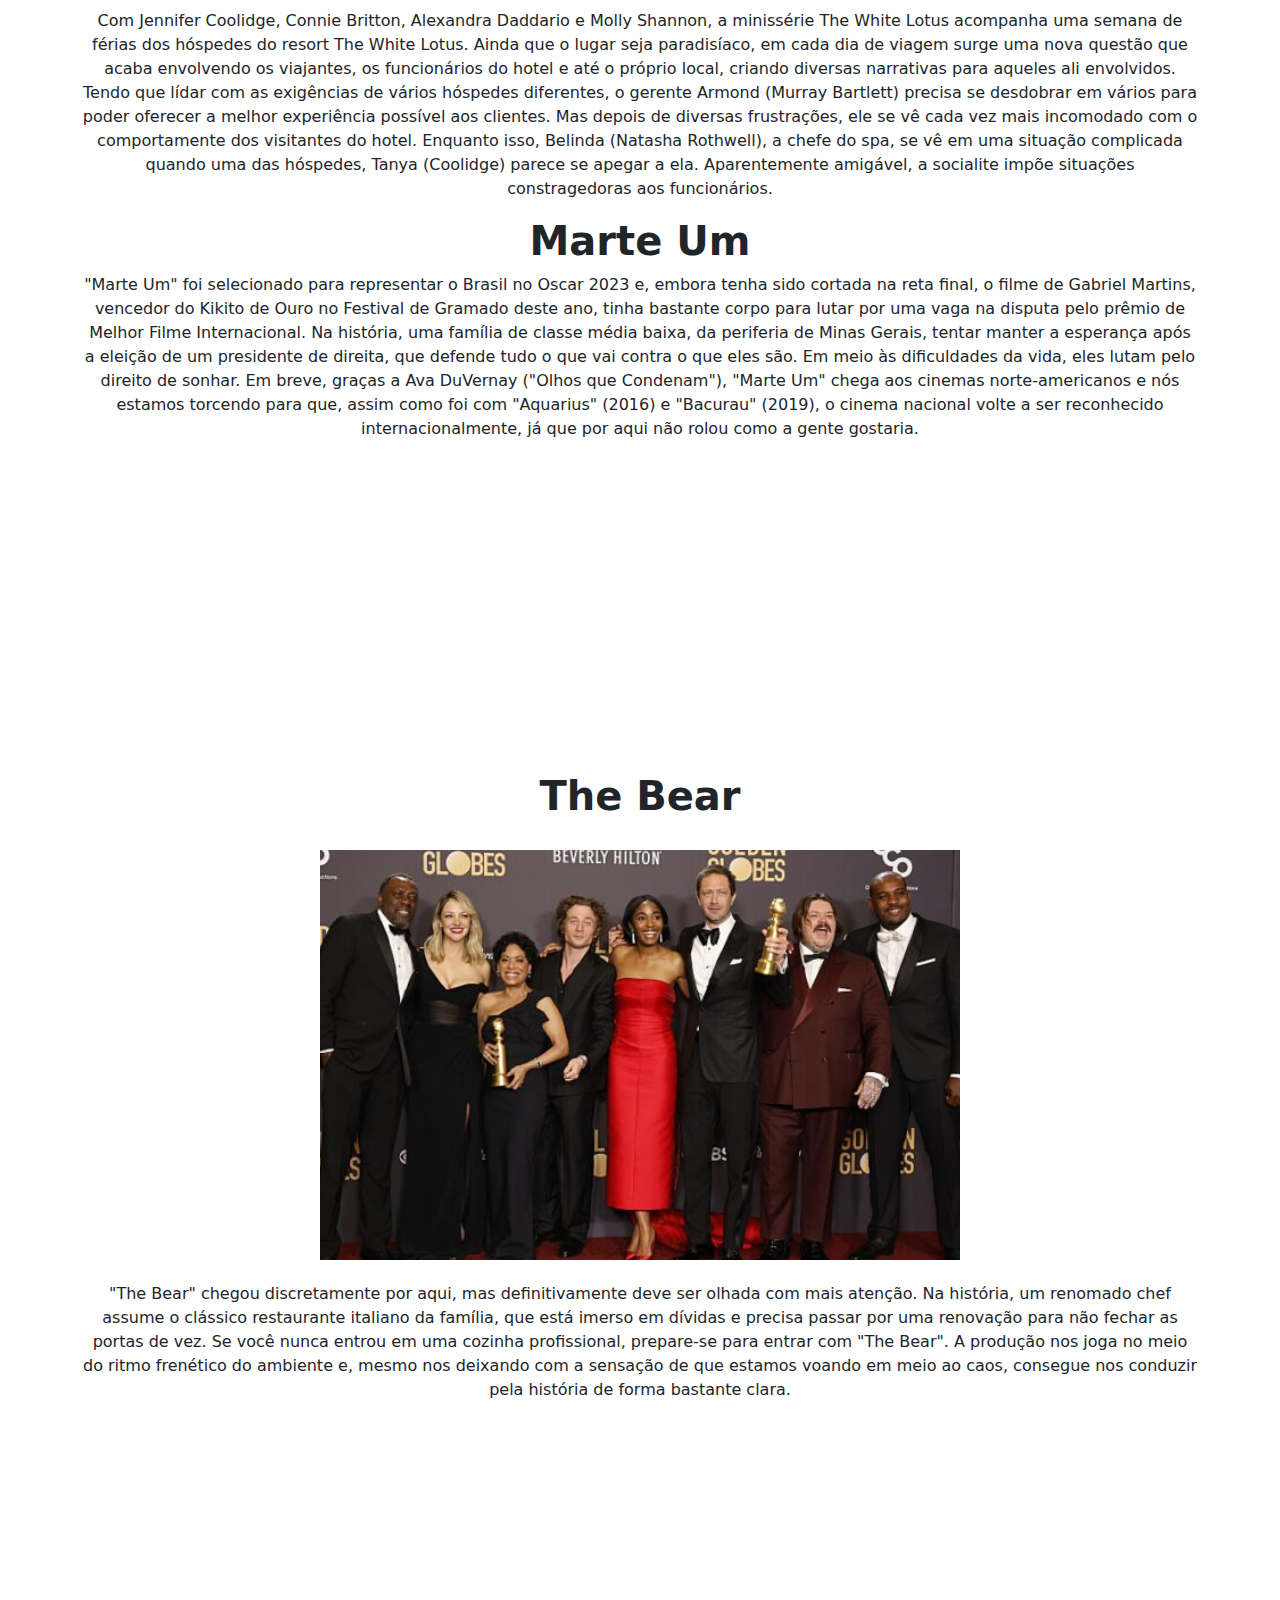
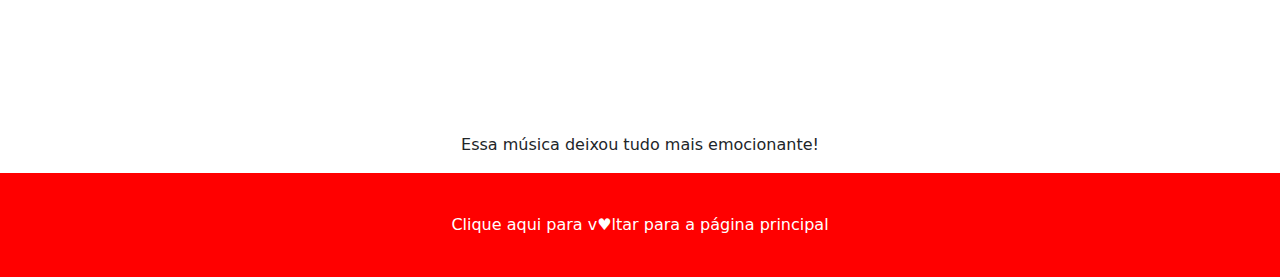
<file: noticia4.html>
<!DOCTYPE html>
<html lang="en">
<head>
    <meta charset="UTF-8">
    <meta name="viewport" content="width=[device-width], initial-scale=1.0">
    <title>"The white lotus", "Marte Um", "The Bear" e outras produções que mereciam mais atenção</title>
    <link rel="stylesheet" href="/css/style.css">
    <link href="https://cdn.jsdelivr.net/npm/bootstrap@5.3.3/dist/css/bootstrap.min.css" rel="stylesheet"
    integrity="sha384-QWTKZyjpPEjISv5WaRU9OFeRpok6YctnYmDr5pNlyT2bRjXh0JMhjY6hW+ALEwIH" crossorigin="anonymous">
</head>
<body>
    <header class="header-banner">
        <h1 class="titulo-principal">Nerdolândia news</h1>
    </header>

    <nav class="navbar navbar-expand-lg bg-body-tertiary">
        <div class="container-fluid">
            <a class="navbar-brand" href="index.html">Inicio</a>
            <button class="navbar-toggler" type="button" data-bs-toggle="collapse" data-bs-target="#navbarNavAltMarkup"
                aria-controls="navbarNavAltMarkup" aria-expanded="false" aria-label="Toggle navigation">
                <span class="navbar-toggler-icon"></span>
            </button>
            <div class="collapse navbar-collapse" id="navbarNavAltMarkup">
                <div class="navbar-nav">
                    <a class="nav-link active" aria-current="page" href="index.html">Noticias</a>
                    <a class="nav-link" href="musica.html">Música</a>
                    <a class="nav-link" href="cinema.html">Cinema</a>
                </div>
            </div>
        </div>
    </nav>

    <aside>
        <h1 class="text-center fw-bold">"The white lotus", "Marte Um", "The Bear" e outras produções que mereciam mais atenção</h1>
        <figure class="coringa-image"><img src="img/marteum.png"></figure>
    </aside>

    <main class="container">
        <div>
            <h1 class="text-center fw-bold">White Lotus</h1>
            <figure class="coringa-image"><img src="img/wlotus.png"></figure>
            <p class="text-center">Com Jennifer Coolidge, Connie Britton, Alexandra Daddario e Molly Shannon, a minissérie The White Lotus acompanha uma semana de férias dos hóspedes do resort The White Lotus. Ainda que o lugar seja paradisíaco, em cada dia de viagem surge uma nova questão que acaba envolvendo os viajantes, os funcionários do hotel e até o próprio local, criando diversas narrativas para aqueles ali envolvidos. Tendo que lídar com as exigências de vários hóspedes diferentes, o gerente Armond (Murray Bartlett) precisa se desdobrar em vários para poder oferecer a melhor experiência possível aos clientes. Mas depois de diversas frustrações, ele se vê cada vez mais incomodado com o comportamente dos visitantes do hotel. Enquanto isso, Belinda (Natasha Rothwell), a chefe do spa, se vê em uma situação complicada quando uma das hóspedes, Tanya (Coolidge) parece se apegar a ela. Aparentemente amigável, a socialite impõe situações constragedoras aos funcionários.
            </p>
        </div>

        <div>

            <h1 class="text-center fw-bold">Marte Um</h1>
            <p class="text-center">"Marte Um" foi selecionado para representar o Brasil no Oscar 2023 e, embora tenha sido cortada na reta final, o filme de Gabriel Martins, vencedor do Kikito de Ouro no Festival de Gramado deste ano, tinha bastante corpo para lutar por uma vaga na disputa pelo prêmio de Melhor Filme Internacional. Na história, uma família de classe média baixa, da periferia de Minas Gerais, tentar manter a esperança após a eleição de um presidente de direita, que defende tudo o que vai contra o que eles são. Em meio às dificuldades da vida, eles lutam pelo direito de sonhar. Em breve, graças a Ava DuVernay ("Olhos que Condenam"), "Marte Um" chega aos cinemas norte-americanos e nós estamos torcendo para que, assim como foi com "Aquarius" (2016) e "Bacurau" (2019), o cinema nacional volte a ser reconhecido internacionalmente, já que por aqui não rolou como a gente gostaria.</p>
           <div class="iframe-container">
               <iframe  width="540" height="304" src="https://www.youtube.com/embed/jFMBb7Z5N24" title="Marte Um | Trailer Exclusivo" frameborder="0" allow="accelerometer; autoplay; clipboard-write; encrypted-media; gyroscope; picture-in-picture; web-share" allowfullscreen></iframe>
           </div> 
        </div>

        <div>
            <h1 class="text-center fw-bold">The Bear</h1>
            <div class="coringa-image">
                <img src="img/thebear3.png">
            </div>
            <p class="text-center">"The Bear" chegou discretamente por aqui, mas definitivamente deve ser olhada com mais atenção. Na história, um renomado chef assume o clássico restaurante italiano da família, que está imerso em dívidas e precisa passar por uma renovação para não fechar as portas de vez.  Se você nunca entrou em uma cozinha profissional, prepare-se para entrar com "The Bear". A produção nos joga no meio do ritmo frenético do ambiente e, mesmo nos deixando com a sensação de que estamos voando em meio ao caos, consegue nos conduzir pela história de forma bastante clara.</p>
            <div class="iframe-container">
                <iframe width="540" height="304" src="https://www.youtube.com/embed/7Yx-xpqf-x8" title="The Bear - Season 1 Ending - Radiohead - Let Down." frameborder="0" allow="accelerometer; autoplay; clipboard-write; encrypted-media; gyroscope; picture-in-picture; web-share" allowfullscreen></iframe>
            </div>
            <p>Essa música deixou tudo mais emocionante!</p>
        </div>

    </main>
   
    
    <footer> <a href="index.html">Clique aqui para v♥ltar para a página principal</a> </footer>
</body>
</html>
</file>
<file: css/style.css>
@import url('https://fonts.googleapis.com/css2?family=Poppins:ital,wght@0,100;0,200;0,300;0,400;0,500;0,600;0,700;0,800;0,900;1,100;1,200;1,300;1,400;1,500;1,600;1,700;1,800;1,900&display=swap');

 

body{
    font-family: 'Poppins', sans-serif;
}

.header-banner{
    background-image: url('/img/beybanner.jpeg');
    background-size: cover; 
    background-position: center; 
    padding: 70px;
    text-align: center;
    color: #fff;
}

aside{
    margin: 3%;
}

.titulo-noticias{
    color: grey;
}

p{
    text-align: center;
}
.iframe-container {
    text-align: center; /* Para centralizar horizontalmente */
    margin-top: 20px; /* Adicionando margem superior para espaçamento */
}

button{
    background-color: red;
    border: transparent;
    color: white;
    padding: 0.6em 1.2em;
    font-size: 1em;
    font-weight: 500;
    border-radius: 8px;
} 

section{
    margin: 3%;
    padding: 5%;
}

.coringa-image{
    padding: 2%;
    justify-content: center;
    display: flex;
}


footer{
    padding: 40px;
    background-color: red;
    text-align: center;
}
footer a{
    text-decoration: underline;
    text-decoration: none;
    color: #fff;
}
</file>
